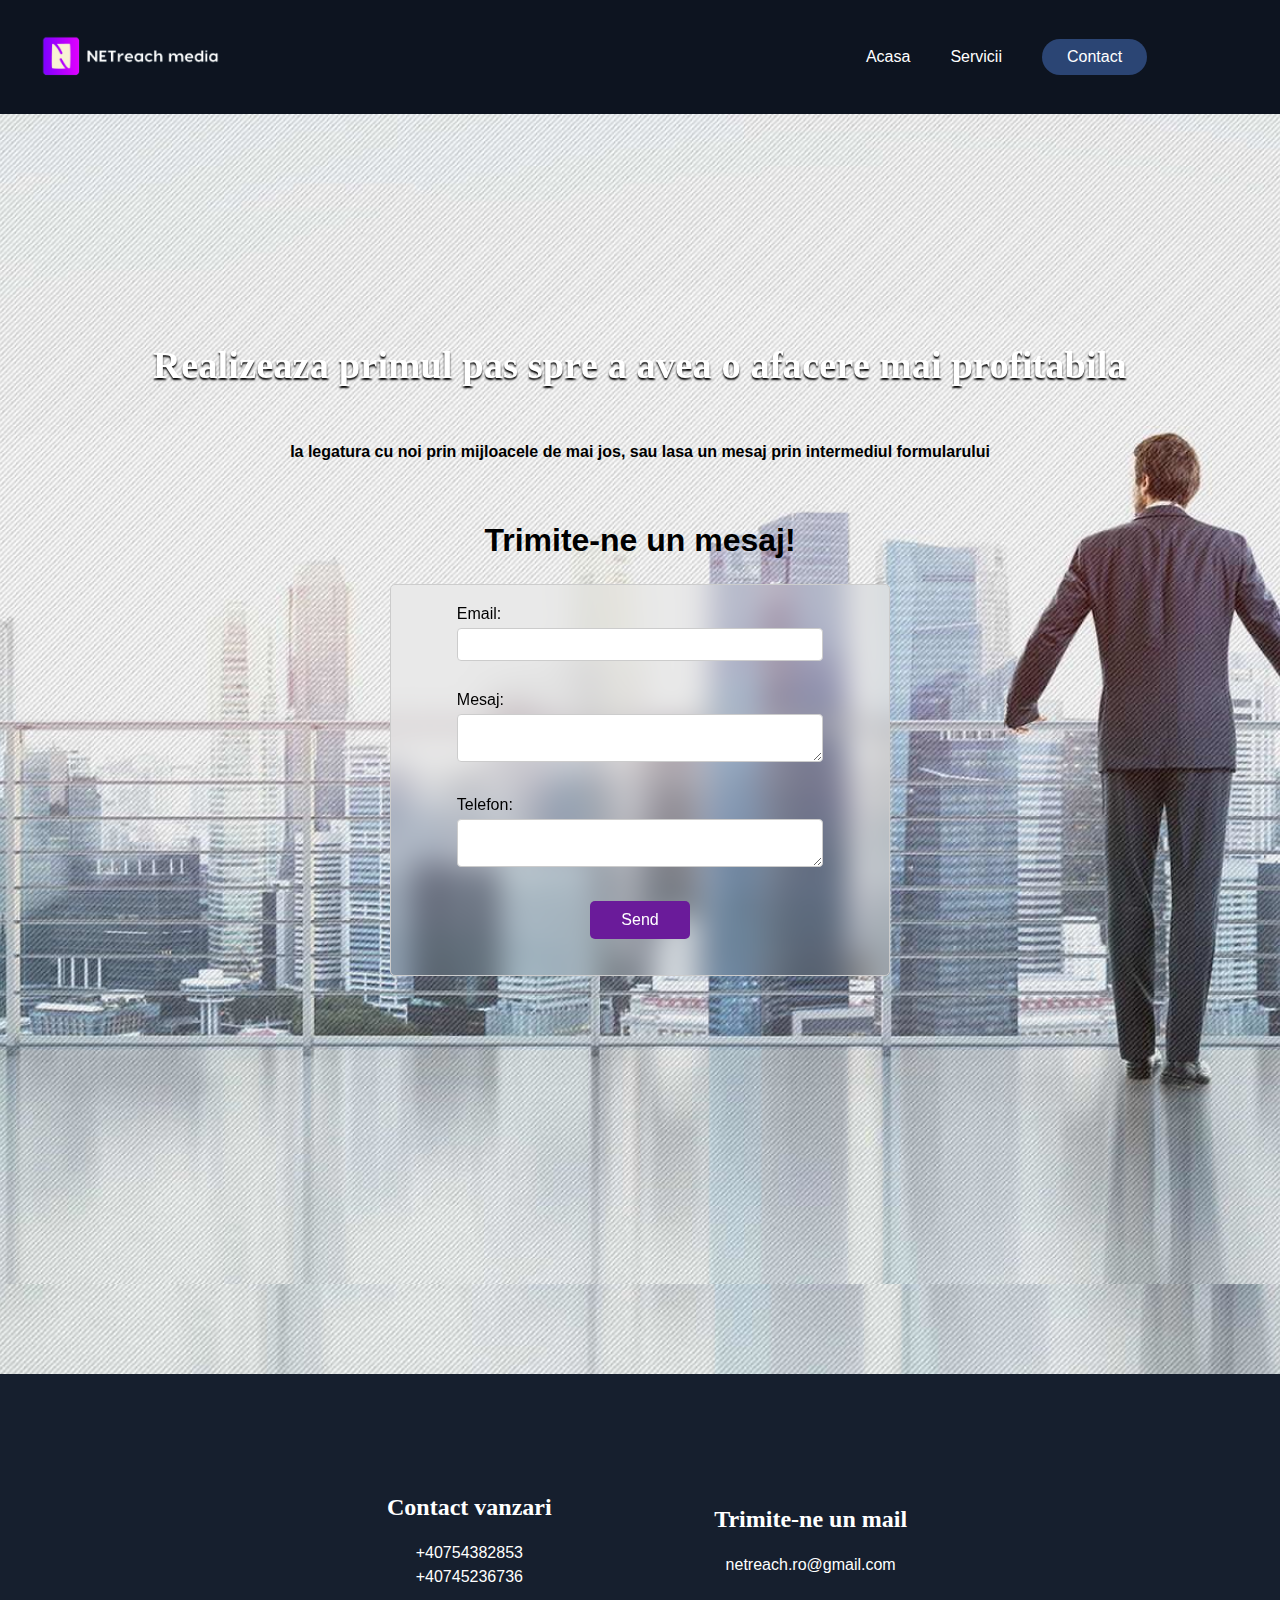
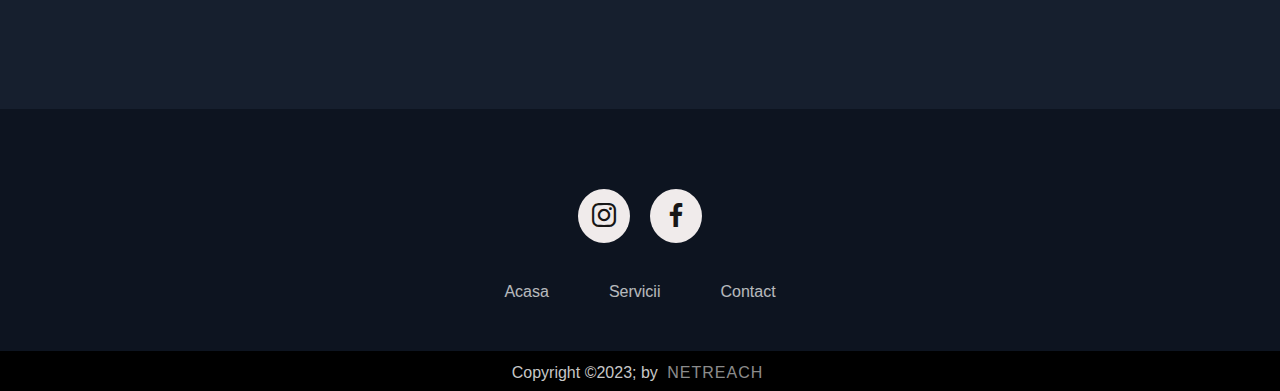
<file: contact.html>
<!DOCTYPE html>
<html lang="en">
<head>
    <script src="https://code.jquery.com/jquery-3.4.1.min.js"></script>
    <script src="cpara.js"></script>
    <meta charset="utf-8">
    <link rel="stylesheet" href="home.css">
    <link rel="stylesheet" href="contact.css">
    <meta http-equiv="X-UA-Compatible" content="IE=edge">
    <meta name="keywords" content="Site keywords here">
    <meta name="description" content="">
    <meta name='copyright' content=''>
    <meta name="viewport" content="width=device-width, initial-scale=1, shrink-to-fit=no">
    <link rel="stylesheet" href="https://cdnjs.cloudflare.com/ajax/libs/animate.css/4.1.1/animate.min.css">
    <link href='https://unpkg.com/boxicons@2.1.4/css/boxicons.min.css' rel='stylesheet'>
    <title>Contact</title>
</head>
<body>
    <style>
        body{font-family:Lato,sans-serif}a{text-decoration:none}*,::after,::before{margin:0;padding:0;-webkit-box-sizing:border-box;box-sizing:border-box}.hero-section{background:#000;position:relative;overflow:hidden;width:100%;height:130vh}.hero-wrapper{width:100%;height:100%;position:absolute;background-image: url('par.jpg');background-repeat:no-repeat;background-position:center;background-size:cover;top:0;left:0;display:-webkit-box;display:-ms-flexbox;display:flex;-webkit-box-pack:center;-ms-flex-pack:center;justify-content:center;-webkit-box-align:center;-ms-flex-align:center;align-items:center;z-index: index 3;}.hero-overlay{width:100%;height:100%;position:absolute;top:0;left:0;z-index:2;background:#000;opacity: 0.2;}.hero-content{width:100%;max-width:1230px;padding:30px;position:relative;z-index:3;display:-webkit-box;display:-ms-flexbox;display:flex;-webkit-box-pack:center;-ms-flex-pack:center;justify-content:center;-webkit-box-align:center;-ms-flex-align:center;align-items:center;-webkit-box-orient:vertical;-webkit-box-direction:normal;-ms-flex-direction:column;flex-direction:column}.hero-title{font-size: clamp(2rem, -0.25rem + 3.333vw, 3.75rem);line-height:85px;font-weight:800;color:#fff;text-shadow:0 2px 2px #000;-webkit-transform:matrix3d(1,0,0,0,0,1,0,0,0,0,1,0,0,0,0,1);transform:matrix3d(1,0,0,0,0,1,0,0,0,0,1,0,0,0,0,1);-webkit-transform-origin:50% 50% 0;-ms-transform-origin:50% 50% 0;transform-origin:50% 50% 0;text-align:center;font-family:'PT Serif',serif}.hero-subtitle{width:100%;max-width:800px;margin:30px auto;color:#000000;font-size:16px;line-height:28px;text-align:center;font-weight:700}.hero-btns{width:100%;z-index:10; display:-webkit-box;display:-ms-flexbox;display:flex;-webkit-box-pack:center;-ms-flex-pack:center;justify-content:center;-webkit-box-align:center;-ms-flex-align:center;align-items:center}.btn:first-child{margin-right:10px}.snake-prim{height:48px;font-size:16px;padding:0 48px;background:#fff;color:#000;display:-webkit-box;display:-ms-flexbox;display:flex;-webkit-box-pack:center;-ms-flex-pack:center;justify-content:center;-webkit-box-align:center;-ms-flex-align:center;align-items:center;font-weight:700;-webkit-transition:all .15s ease;-o-transition:all .15s ease;transition:all .15s ease}.snake-sec{height:48px;font-size:16px;padding:0 48px;background:0 0;color:#fff;display:-webkit-box;display:-ms-flexbox;display:flex;-webkit-box-pack:center;-ms-flex-pack:center;justify-content:center;-webkit-box-align:center;-ms-flex-align:center;align-items:center;border:1px solid #fff;font-weight:700;-webkit-transition:all .15s ease;-o-transition:all .15s ease;transition:all .15s ease}.snake-prim:hover{background:#000;color:#fff}.snake-sec:hover{background:#fff;color:#000}.features{width:100%;max-width:1024px;padding:100px 0;margin:0 auto;display:-webkit-box;display:-ms-flexbox;display:flex;-webkit-box-pack:start;-ms-flex-pack:start;justify-content:flex-start;-webkit-box-align:start;-ms-flex-align:start;align-items:flex-start;position:relative}.features::after{content:"";position:absolute;width:calc(100% - 40px);height:1px;background:#2b4574;bottom:-1px;left:20px}.features-box{width:33.333%;padding:20px}h3{font-size:24px;font-weight:700;margin-bottom:20px;font-family:'PT Serif',serif;color:#ffffff}p{font-size:16px;line-height:24px;color:#666}i{font-style:italic;white-space:nowrap}.demo{width:100%;max-width:728px;padding:100px 0;margin:0 auto;display:-webkit-box;display:-ms-flexbox;display:flex;-webkit-box-pack:start;-ms-flex-pack:start;justify-content:flex-start;-webkit-box-align:start;-ms-flex-align:start;align-items:flex-start;position:relative;text-align:center}.demo-box{width:100%;padding:20px}.editor{width:100%;padding:20px;background:#f8f8f8;border:1px solid #ddd;overflow:auto;text-align:left}.code{font-family:'Source Code Pro',monospace;font-size:small}.code>li{white-space:nowrap}.highlight{padding:4px 8px;background:#f8f8f8;display:inline-block;color:#7f749a;font-family:'Source Code Pro',monospace;font-size:small}.und{font-style:italic;color:#d82b0c;display:inline-block}.demo-box p{margin-bottom:30px}.comment{display:block;color:#b9b9b9;margin-bottom:5px}.ntr{color:#666;display:inline-block}.tag{color:#d82b0c;display:inline-block}.attribute{color:#d08701;display:inline-block}.link{color:#00c3e3;display:inline-block;text-decoration:underline}.not-link{color:#228b22;display:inline-block}.bl{color:#00c3e3}.space{display:inline-block;width:20px}.footer{width:100%;display:-webkit-box;display:-ms-flexbox;display:flex;-webkit-box-pack:center;-ms-flex-pack:center;justify-content:center;-webkit-box-align:center;-ms-flex-align:center;align-items:center;padding:0 20px 100px 20px;-webkit-box-orient:vertical;-webkit-box-direction:normal;-ms-flex-direction:column;flex-direction:column}@media only screen and (max-width:768px){.hero-title{margin-top:10px;line-height:30px;text-align:left}.hero-subtitle{text-align:left}.hero-btns{display:block}.hero-btns .btn:first-child{margin-right:0;margin-bottom:10px}.features{background-color:#161f2e !important; -webkit-box-orient:vertical;-webkit-box-direction:normal;-ms-flex-direction:column;flex-direction:column}.features-box{background-color:#161f2e;width:100%}.demo{text-align:left}}.credit{margin-top:20px;font-size:small;color:#666}.credit>a{color:#444;font-weight:700}.credit>a:hover{text-decoration:underline}
    </style>
   
   <header>
        <nav class="navbar">
            <div class="header__logo">
                <img class="header__logo__img" src="logotraw.png" alt="logo"/>
            </div>
        
            <ul class="navbar__links">
                <li><a href="home.html">Acasa</a></li>
                <li><a href="serv.html">Servicii</a></li>
                <li><a class="login-btn" href="contact.html"><button>Contact</button></a></li>
            </ul>
        </nav>
        <div class="menu-mobile-img">
            <i class='bx bx-menu'></i>
        </div>
        <div class="menu-mobile">
            <ul class="menu-mobile__links">
                <li><a href="home.html">Acasa</a></li>
                <li><a  href="serv.html">Servicii</a></li>
                <li><a href="contact.html">Contact</a></li>
            </ul>
        </div>
    </header>

    <script>
        $(document, window).SnakeParallax({
        backgroundImage:"url('par.jpg')"
        });
    </script>

    <section snake-parallax="hero">
        <div class="hero-section">
            <div class="hero-wrapper">
                <div class="hero-content">
                    
                    <h1 class="hero-title">Realizeaza primul pas spre a avea o afacere mai profitabila</h1>
                    <p class="hero-subtitle">Ia legatura cu  noi prin mijloacele de mai jos, sau lasa un mesaj prin intermediul formularului</p>
                    <div class="formular">
                        <p class="hero-subtitle">Trimite-ne un mesaj!</p>
                                   
                   <form
                       action="https://formspree.io/f/mgegzvae"
                       method="POST"
                       >
                       <label>
                           Email:
                           <input type="email" name="email">
                       </label>
                       <label>
                           Mesaj:
                           <textarea name="message"></textarea>
                       </label>
                       <label>
                           Telefon:
                           <textarea name="message"></textarea>
                       </label>
                       <!-- your other form fields go here -->
                       <button type="submit">Send</button>
                   </form>
                   </div>
                   <div class="gol"></div>
                </div>
            </div>
        </div>
    </section>
    <div class="features__container" >
        <section class="features">
            <div class="features-box">
                <h3>Contact vanzari</h3>
                <p><a href="tel:+40754382853">+40754382853</a></p>
                <p><a href="tel:+40745236736">+40745236736</a></p>
            </div>
            <div class="features-box">
                <h3>Trimite-ne un mail</h3>
                <p><a href="mailto:netreach.ro@gmail.com">netreach.ro@gmail.com</a></p>
                <p></p>
            </div>
        </section>
    </div>
    
    <footer>
        <div class="footer__container">
            <div class="footer__container-social">
                <a href=""><i class='bx bxl-instagram'></i></a>
                <a href="https://www.facebook.com/profile.php?id=61556310938281"><i class='bx bxl-facebook' ></i></a>
            </div>
            <div class="footer__container-nav">
                <ul>
                    <li><a href="home.html">Acasa</a></li>
                    <li><a href="serv.html">Servicii</a></li>
                    <li><a href="contact.html">Contact</a></li>
                </ul>
            </div>
        </div>
        <div class="footer__copy">
            <p>Copyright &copy;2023; by <span class=footer__copy-name>NETreach</span></p>
        </div>
    </footer>
    <script>
        const toggleBtn = document.querySelector('.menu-mobile-img');
        const dropDownMenu = document.querySelector('.menu-mobile');

        toggleBtn.onclick = function() {
            dropDownMenu.classList.toggle('open');
        }
    </script>
</body>
</html>
</file>
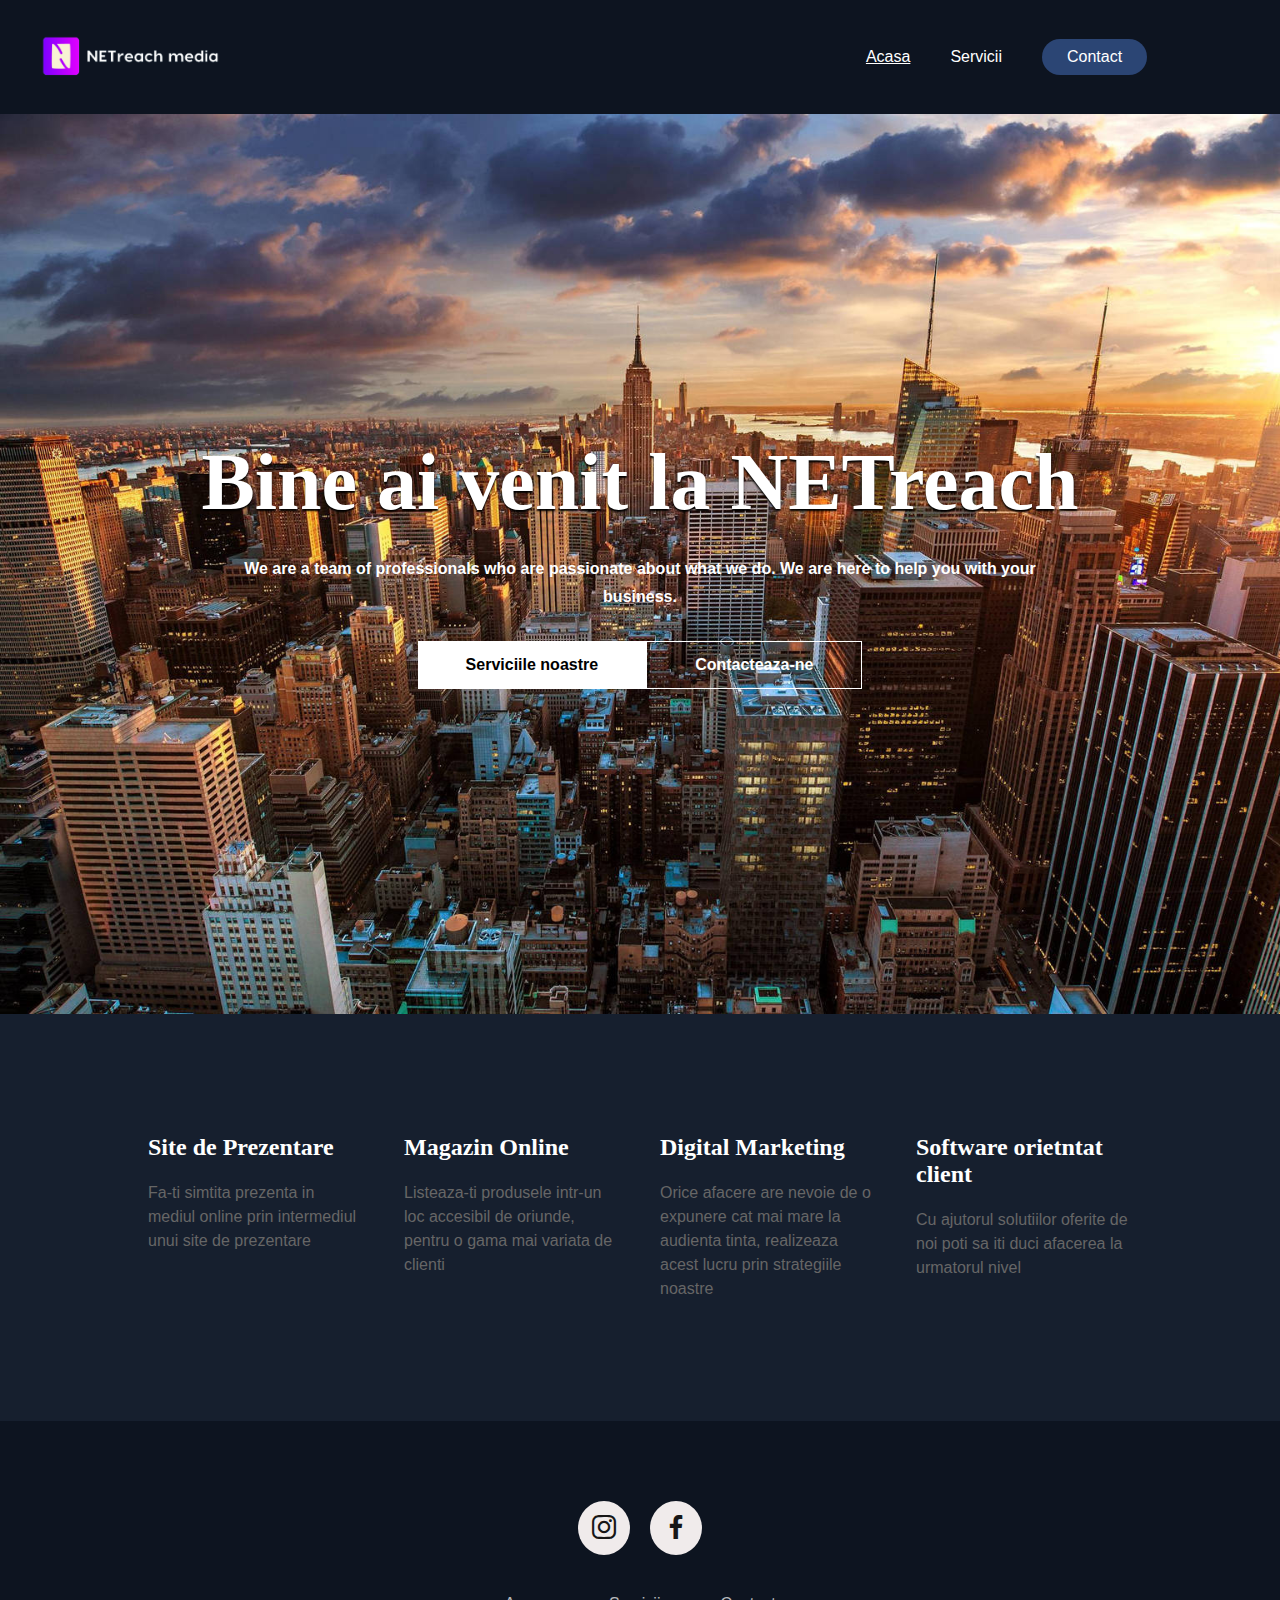
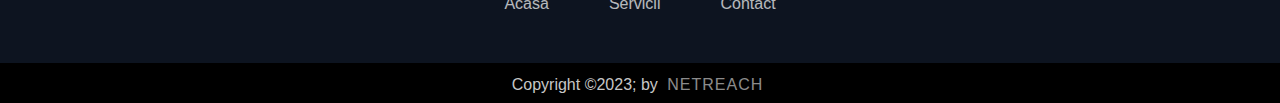
<file: home.html>
<!DOCTYPE html>
<html lang="en">
<head>
    <script src="https://code.jquery.com/jquery-3.4.1.min.js"></script>
    <script src="hpara.js"></script>
    <meta charset="utf-8">
    <link rel="stylesheet" href="home.css">
    <meta http-equiv="X-UA-Compatible" content="IE=edge">
    <meta name="keywords" content="Site keywords here">
    <meta name="description" content="">
    <meta name='copyright' content=''>
    <meta name="viewport" content="width=device-width, initial-scale=1, shrink-to-fit=no">
    <link rel="stylesheet" href="https://cdnjs.cloudflare.com/ajax/libs/animate.css/4.1.1/animate.min.css">
    <link href='https://unpkg.com/boxicons@2.1.4/css/boxicons.min.css' rel='stylesheet'>
    <title>Acasa</title>
</head>

<body>

    <style>
        body{font-family:Lato,sans-serif}a{text-decoration:none}*,::after,::before{margin:0;padding:0;-webkit-box-sizing:border-box;box-sizing:border-box}.hero-section{background:#000;position:relative;overflow:hidden;width:100%;height:100vh}.hero-wrapper{width:100%;height:100%;position:absolute;background-image: url('para.jpg');background-repeat:no-repeat;background-position:center;background-size:cover;top:0;left:0;display:-webkit-box;display:-ms-flexbox;display:flex;-webkit-box-pack:center;-ms-flex-pack:center;justify-content:center;-webkit-box-align:center;-ms-flex-align:center;align-items:center;z-index: index 3;}.hero-overlay{width:100%;height:100%;position:absolute;top:0;left:0;z-index:2;background:#000;opacity: 0.2;}.hero-content{width:100%;max-width:1230px;padding:30px;position:relative;z-index:3;display:-webkit-box;display:-ms-flexbox;display:flex;-webkit-box-pack:center;-ms-flex-pack:center;justify-content:center;-webkit-box-align:center;-ms-flex-align:center;align-items:center;-webkit-box-orient:vertical;-webkit-box-direction:normal;-ms-flex-direction:column;flex-direction:column}.hero-title{font-size:80px;line-height:85px;font-weight:800;color:#fff;text-shadow:0 2px 2px #000;-webkit-transform:matrix3d(1,0,0,0,0,1,0,0,0,0,1,0,0,0,0,1);transform:matrix3d(1,0,0,0,0,1,0,0,0,0,1,0,0,0,0,1);-webkit-transform-origin:50% 50% 0;-ms-transform-origin:50% 50% 0;transform-origin:50% 50% 0;text-align:center;font-family:'PT Serif',serif}.hero-subtitle{width:100%;max-width:800px;margin:30px auto;color:#fff;font-size:16px;line-height:28px;text-align:center;font-weight:700}.hero-btns{width:100%;z-index:10; display:-webkit-box;display:-ms-flexbox;display:flex;-webkit-box-pack:center;-ms-flex-pack:center;justify-content:center;-webkit-box-align:center;-ms-flex-align:center;align-items:center}.btn:first-child{margin-right:10px}.snake-prim{height:48px;font-size:16px;padding:0 48px;background:#fff;color:#000;display:-webkit-box;display:-ms-flexbox;display:flex;-webkit-box-pack:center;-ms-flex-pack:center;justify-content:center;-webkit-box-align:center;-ms-flex-align:center;align-items:center;font-weight:700;-webkit-transition:all .15s ease;-o-transition:all .15s ease;transition:all .15s ease}.snake-sec{height:48px;font-size:16px;padding:0 48px;background:0 0;color:#fff;display:-webkit-box;display:-ms-flexbox;display:flex;-webkit-box-pack:center;-ms-flex-pack:center;justify-content:center;-webkit-box-align:center;-ms-flex-align:center;align-items:center;border:1px solid #fff;font-weight:700;-webkit-transition:all .15s ease;-o-transition:all .15s ease;transition:all .15s ease}.snake-prim:hover{background:#000;color:#fff}.snake-sec:hover{background:#fff;color:#000}.features{width:100%;max-width:1024px;padding:100px 0;margin:0 auto;display:-webkit-box;display:-ms-flexbox;display:flex;-webkit-box-pack:start;-ms-flex-pack:start;justify-content:flex-start;-webkit-box-align:start;-ms-flex-align:start;align-items:flex-start;position:relative}.features::after{content:"";position:absolute;width:calc(100% - 40px);height:1px;background:#2b4574;bottom:-1px;left:20px}.features-box{width:33.333%;padding:20px}h3{font-size:24px;font-weight:700;margin-bottom:20px;font-family:'PT Serif',serif;color:#ffffff}p{font-size:16px;line-height:24px;color:#666}i{font-style:italic;white-space:nowrap}.demo{width:100%;max-width:728px;padding:100px 0;margin:0 auto;display:-webkit-box;display:-ms-flexbox;display:flex;-webkit-box-pack:start;-ms-flex-pack:start;justify-content:flex-start;-webkit-box-align:start;-ms-flex-align:start;align-items:flex-start;position:relative;text-align:center}.demo-box{width:100%;padding:20px}.editor{width:100%;padding:20px;background:#f8f8f8;border:1px solid #ddd;overflow:auto;text-align:left}.code{font-family:'Source Code Pro',monospace;font-size:small}.code>li{white-space:nowrap}.highlight{padding:4px 8px;background:#f8f8f8;display:inline-block;color:#7f749a;font-family:'Source Code Pro',monospace;font-size:small}.und{font-style:italic;color:#d82b0c;display:inline-block}.demo-box p{margin-bottom:30px}.comment{display:block;color:#b9b9b9;margin-bottom:5px}.ntr{color:#666;display:inline-block}.tag{color:#d82b0c;display:inline-block}.attribute{color:#d08701;display:inline-block}.link{color:#00c3e3;display:inline-block;text-decoration:underline}.not-link{color:#228b22;display:inline-block}.bl{color:#00c3e3}.space{display:inline-block;width:20px}.footer{width:100%;display:-webkit-box;display:-ms-flexbox;display:flex;-webkit-box-pack:center;-ms-flex-pack:center;justify-content:center;-webkit-box-align:center;-ms-flex-align:center;align-items:center;padding:0 20px 100px 20px;-webkit-box-orient:vertical;-webkit-box-direction:normal;-ms-flex-direction:column;flex-direction:column}@media only screen and (max-width:768px){.hero-title{font-size:48px;line-height:56px;text-align:left}.hero-subtitle{text-align:left}.hero-btns{display:block}.hero-btns .btn:first-child{margin-right:0;margin-bottom:10px}.features{background-color:#161f2e !important; -webkit-box-orient:vertical;-webkit-box-direction:normal;-ms-flex-direction:column;flex-direction:column}.features-box{background-color:#161f2e;width:100%}.demo{text-align:left}}.credit{margin-top:20px;font-size:small;color:#666}.credit>a{color:#444;font-weight:700}.credit>a:hover{text-decoration:underline}
    </style>
   
    <header>
        <nav class="navbar">
            <div class="header__logo">
                <img class="header__logo__img" src="logotraw.png" alt="logo"/>
            </div>
        
            <ul class="navbar__links">
                <li><a class="active" href="home.html">Acasa</a></li>
                <li><a href="serv.html">Servicii</a></li>
                <li><a class="login-btn" href="contact.html"><button>Contact</button></a></li>
            </ul>
        </nav>
        <div class="menu-mobile-img">
            <i class='bx bx-menu'></i>
        </div>
        <div class="menu-mobile">
            <ul class="menu-mobile__links">
                <li ><a class="active" href="home.html">Acasa</a></li>
                <li><a  href="serv.html">Servicii</a></li>
                <li><a class="login-btn-mobile" href="contact.html"><button>Contact</button></a></li>
            </ul>
        </div>
    </header>
    <script>
        $(document, window).SnakeParallax({
          backgroundImage:"url('para.jpg')"
        });
      </script>
    
    <section snake-parallax="hero">
        <div class="hero-section">
            <div class="hero-wrapper">
                <div class="hero-content">
                    <h1 class="hero-title">Bine ai venit la NETreach</h1>
                    <p class="hero-subtitle">We are a team of professionals who are passionate about what we do. We are here to help you with your business.</p>
                    <div class="hero-btns">
                        <a href="serv.html" class="snake-prim">Serviciile noastre</a>
                        <a href="contact.html" class="snake-sec">Contacteaza-ne</a>
                    </div>
                </div>
            </div>
        </div>
    </section>
    <div class="features__container">
        <section class="features">
            <div class="features-box">
                <h3>Site de Prezentare</h3>
                <p>Fa-ti simtita prezenta in mediul online prin intermediul unui site de prezentare</p>
            </div>
            <div class="features-box">
                <h3>Magazin Online</h3>
                <p>Listeaza-ti produsele intr-un loc accesibil de oriunde, pentru o gama mai variata de clienti</p>
            </div>
            <div class="features-box">
                <h3>Digital Marketing</h3>
                <p>Orice afacere are nevoie de o expunere cat mai mare la audienta tinta, realizeaza acest lucru prin strategiile noastre</p>
            </div>
            <div class="features-box">
                <h3>Software orietntat client</h3>
                <p>Cu ajutorul solutiilor oferite de noi poti sa iti duci afacerea la urmatorul nivel</p>
            </div>
        </section>
    </div>
    <footer>
        <div class="footer__container">
            <div class="footer__container-social">
                <a href=""><i class='bx bxl-instagram'></i></a>
                <a href="https://www.facebook.com/profile.php?id=61556310938281"><i class='bx bxl-facebook' ></i></a>
            </div>
            <div class="footer__container-nav">
                <ul>
                    <li><a href="home.html">Acasa</a></li>
                    <li><a href="serv.html">Servicii</a></li>
                    <li><a href="contact.html">Contact</a></li>
                </ul>
            </div>
        </div>
        <div class="footer__copy">
            <p>Copyright &copy;2023; by <span class=footer__copy-name>NETreach</span></p>
        </div>
    </footer>
    <script>
        const toggleBtn = document.querySelector('.menu-mobile-img');
        const dropDownMenu = document.querySelector('.menu-mobile');

        toggleBtn.onclick = function() {
            dropDownMenu.classList.toggle('open');
        }
    </script>
</body>
</html>
</file>
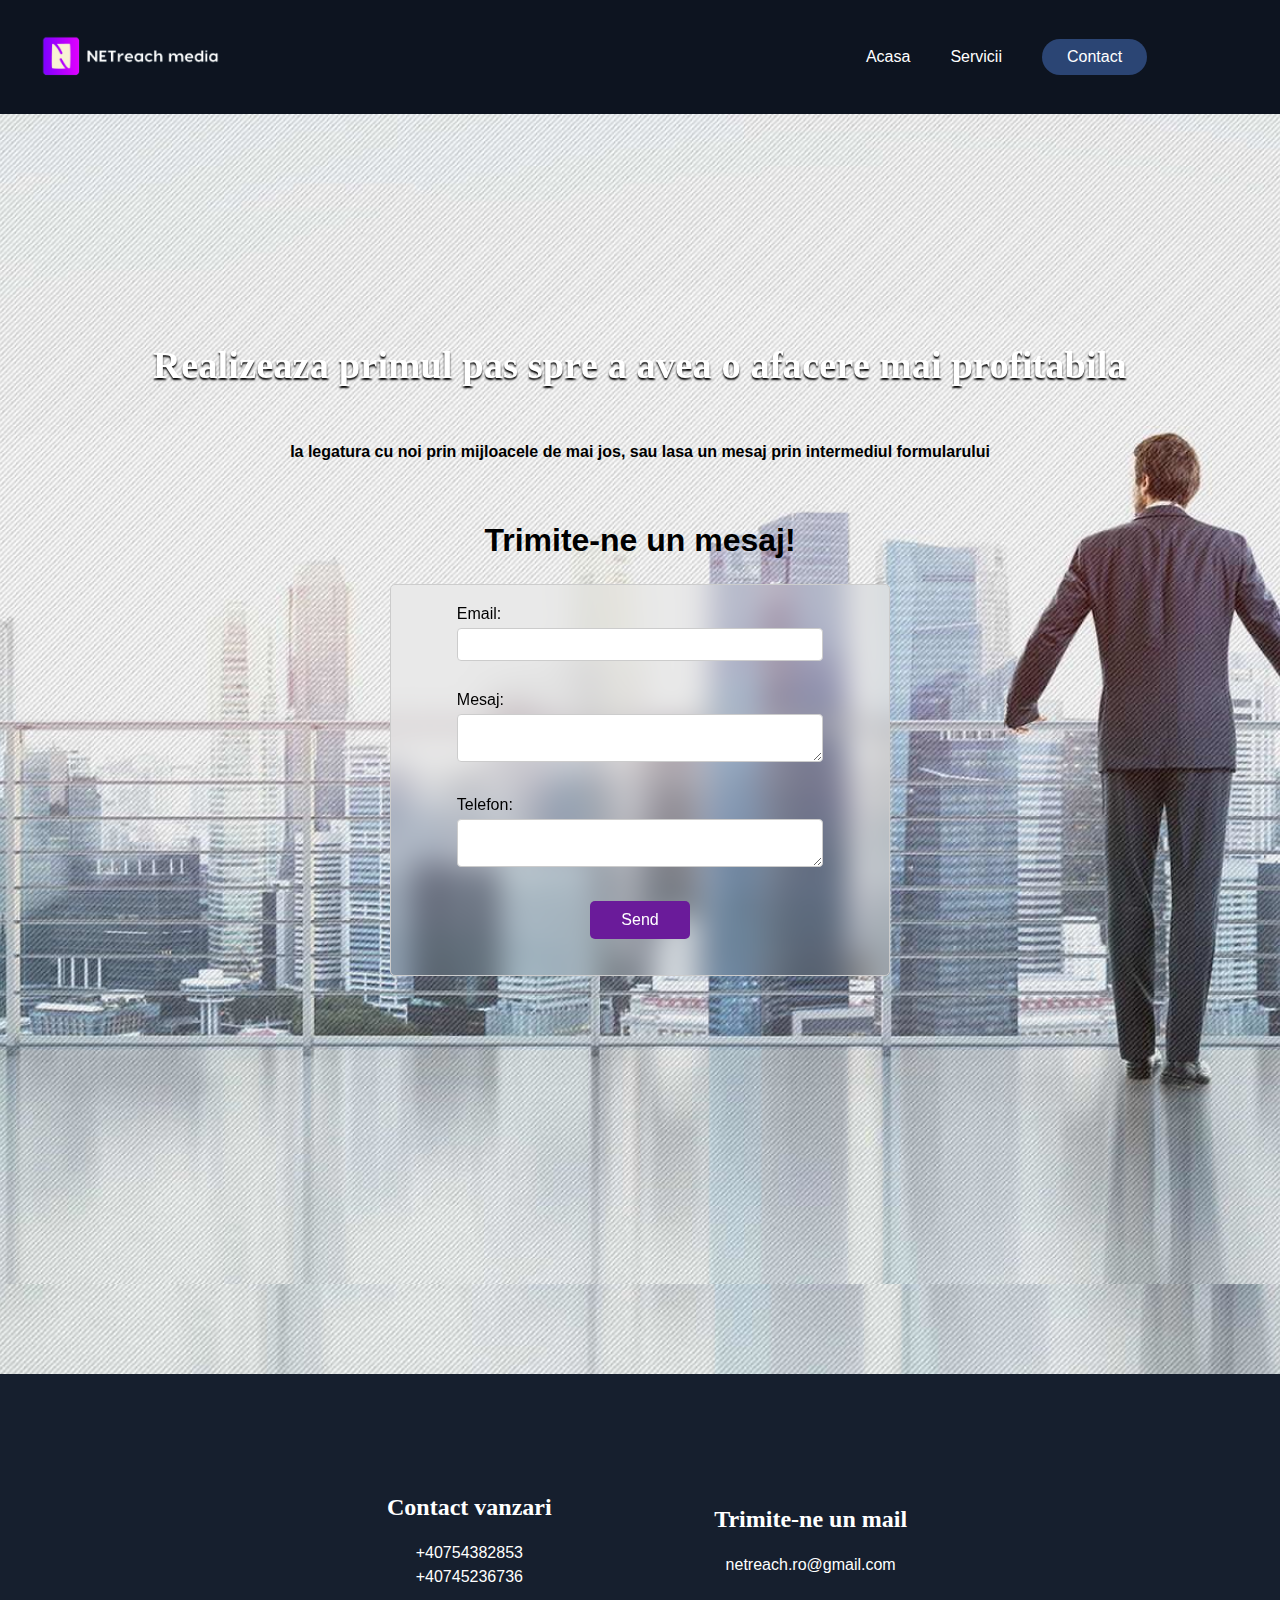
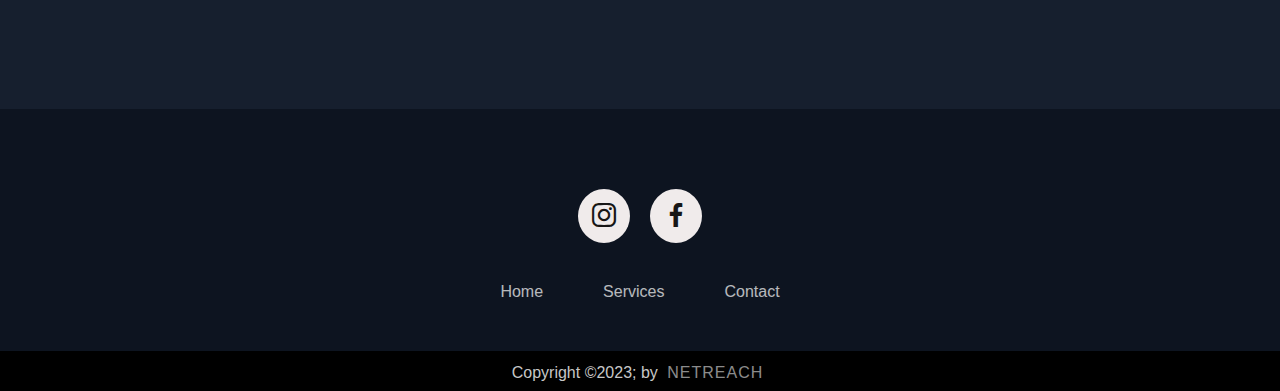
<file: contact/contact.html>
<!DOCTYPE html>
<html lang="en">
<head>
    <script src="https://code.jquery.com/jquery-3.4.1.min.js"></script>
    <script src="/contact/para.js"></script>
    <meta charset="utf-8">
    <link rel="stylesheet" href="/home/home.css">
    <link rel="stylesheet" href="/contact/contact.css">
    <meta http-equiv="X-UA-Compatible" content="IE=edge">
    <meta name="keywords" content="Site keywords here">
    <meta name="description" content="">
    <meta name='copyright' content=''>
    <meta name="viewport" content="width=device-width, initial-scale=1, shrink-to-fit=no">
    <link rel="stylesheet" href="https://cdnjs.cloudflare.com/ajax/libs/animate.css/4.1.1/animate.min.css">
    <link href='https://unpkg.com/boxicons@2.1.4/css/boxicons.min.css' rel='stylesheet'>
    <title>Contact</title>
</head>
<body>
    <style>
        body{font-family:Lato,sans-serif}a{text-decoration:none}*,::after,::before{margin:0;padding:0;-webkit-box-sizing:border-box;box-sizing:border-box}.hero-section{background:#000;position:relative;overflow:hidden;width:100%;height:130vh}.hero-wrapper{width:100%;height:100%;position:absolute;background-image: url('par.jpg');background-repeat:no-repeat;background-position:center;background-size:cover;top:0;left:0;display:-webkit-box;display:-ms-flexbox;display:flex;-webkit-box-pack:center;-ms-flex-pack:center;justify-content:center;-webkit-box-align:center;-ms-flex-align:center;align-items:center;z-index: index 3;}.hero-overlay{width:100%;height:100%;position:absolute;top:0;left:0;z-index:2;background:#000;opacity: 0.2;}.hero-content{width:100%;max-width:1230px;padding:30px;position:relative;z-index:3;display:-webkit-box;display:-ms-flexbox;display:flex;-webkit-box-pack:center;-ms-flex-pack:center;justify-content:center;-webkit-box-align:center;-ms-flex-align:center;align-items:center;-webkit-box-orient:vertical;-webkit-box-direction:normal;-ms-flex-direction:column;flex-direction:column}.hero-title{font-size: clamp(2rem, -0.25rem + 3.333vw, 3.75rem);line-height:85px;font-weight:800;color:#fff;text-shadow:0 2px 2px #000;-webkit-transform:matrix3d(1,0,0,0,0,1,0,0,0,0,1,0,0,0,0,1);transform:matrix3d(1,0,0,0,0,1,0,0,0,0,1,0,0,0,0,1);-webkit-transform-origin:50% 50% 0;-ms-transform-origin:50% 50% 0;transform-origin:50% 50% 0;text-align:center;font-family:'PT Serif',serif}.hero-subtitle{width:100%;max-width:800px;margin:30px auto;color:#000000;font-size:16px;line-height:28px;text-align:center;font-weight:700}.hero-btns{width:100%;z-index:10; display:-webkit-box;display:-ms-flexbox;display:flex;-webkit-box-pack:center;-ms-flex-pack:center;justify-content:center;-webkit-box-align:center;-ms-flex-align:center;align-items:center}.btn:first-child{margin-right:10px}.snake-prim{height:48px;font-size:16px;padding:0 48px;background:#fff;color:#000;display:-webkit-box;display:-ms-flexbox;display:flex;-webkit-box-pack:center;-ms-flex-pack:center;justify-content:center;-webkit-box-align:center;-ms-flex-align:center;align-items:center;font-weight:700;-webkit-transition:all .15s ease;-o-transition:all .15s ease;transition:all .15s ease}.snake-sec{height:48px;font-size:16px;padding:0 48px;background:0 0;color:#fff;display:-webkit-box;display:-ms-flexbox;display:flex;-webkit-box-pack:center;-ms-flex-pack:center;justify-content:center;-webkit-box-align:center;-ms-flex-align:center;align-items:center;border:1px solid #fff;font-weight:700;-webkit-transition:all .15s ease;-o-transition:all .15s ease;transition:all .15s ease}.snake-prim:hover{background:#000;color:#fff}.snake-sec:hover{background:#fff;color:#000}.features{width:100%;max-width:1024px;padding:100px 0;margin:0 auto;display:-webkit-box;display:-ms-flexbox;display:flex;-webkit-box-pack:start;-ms-flex-pack:start;justify-content:flex-start;-webkit-box-align:start;-ms-flex-align:start;align-items:flex-start;position:relative}.features::after{content:"";position:absolute;width:calc(100% - 40px);height:1px;background:#2b4574;bottom:-1px;left:20px}.features-box{width:33.333%;padding:20px}h3{font-size:24px;font-weight:700;margin-bottom:20px;font-family:'PT Serif',serif;color:#ffffff}p{font-size:16px;line-height:24px;color:#666}i{font-style:italic;white-space:nowrap}.demo{width:100%;max-width:728px;padding:100px 0;margin:0 auto;display:-webkit-box;display:-ms-flexbox;display:flex;-webkit-box-pack:start;-ms-flex-pack:start;justify-content:flex-start;-webkit-box-align:start;-ms-flex-align:start;align-items:flex-start;position:relative;text-align:center}.demo-box{width:100%;padding:20px}.editor{width:100%;padding:20px;background:#f8f8f8;border:1px solid #ddd;overflow:auto;text-align:left}.code{font-family:'Source Code Pro',monospace;font-size:small}.code>li{white-space:nowrap}.highlight{padding:4px 8px;background:#f8f8f8;display:inline-block;color:#7f749a;font-family:'Source Code Pro',monospace;font-size:small}.und{font-style:italic;color:#d82b0c;display:inline-block}.demo-box p{margin-bottom:30px}.comment{display:block;color:#b9b9b9;margin-bottom:5px}.ntr{color:#666;display:inline-block}.tag{color:#d82b0c;display:inline-block}.attribute{color:#d08701;display:inline-block}.link{color:#00c3e3;display:inline-block;text-decoration:underline}.not-link{color:#228b22;display:inline-block}.bl{color:#00c3e3}.space{display:inline-block;width:20px}.footer{width:100%;display:-webkit-box;display:-ms-flexbox;display:flex;-webkit-box-pack:center;-ms-flex-pack:center;justify-content:center;-webkit-box-align:center;-ms-flex-align:center;align-items:center;padding:0 20px 100px 20px;-webkit-box-orient:vertical;-webkit-box-direction:normal;-ms-flex-direction:column;flex-direction:column}@media only screen and (max-width:768px){.hero-title{margin-top:10px;line-height:30px;text-align:left}.hero-subtitle{text-align:left}.hero-btns{display:block}.hero-btns .btn:first-child{margin-right:0;margin-bottom:10px}.features{background-color:#161f2e !important; -webkit-box-orient:vertical;-webkit-box-direction:normal;-ms-flex-direction:column;flex-direction:column}.features-box{background-color:#161f2e;width:100%}.demo{text-align:left}}.credit{margin-top:20px;font-size:small;color:#666}.credit>a{color:#444;font-weight:700}.credit>a:hover{text-decoration:underline}
    </style>
   
   <header>
        <nav class="navbar">
            <div class="header__logo">
                <img class="header__logo__img" src="logotraw.png" alt="logo"/>
            </div>
        
            <ul class="navbar__links">
                <li><a href="/home/home.html">Acasa</a></li>
                <li><a href="/serv/serv.html">Servicii</a></li>
                <li><a class="login-btn" href="/contact/contact.html"><button>Contact</button></a></li>
            </ul>
        </nav>
        <div class="menu-mobile-img">
            <i class='bx bx-menu'></i>
        </div>
        <div class="menu-mobile">
            <ul class="menu-mobile__links">
                <li><a href="/home/home.html">Acasa</a></li>
                <li><a  href="/serv/serv.html">Servicii</a></li>
                <li><a href="/contact/contact.html">Contact</a></li>
            </ul>
        </div>
    </header>

    <script>
        $(document, window).SnakeParallax({
        backgroundImage:"url('/contact/par.jpg')"
        });
    </script>

    <section snake-parallax="hero">
        <div class="hero-section">
            <div class="hero-wrapper">
                <div class="hero-content">
                    
                    <h1 class="hero-title">Realizeaza primul pas spre a avea o afacere mai profitabila</h1>
                    <p class="hero-subtitle">Ia legatura cu  noi prin mijloacele de mai jos, sau lasa un mesaj prin intermediul formularului</p>
                    <div class="formular">
                        <p class="hero-subtitle">Trimite-ne un mesaj!</p>
                                   
                   <form
                       action="https://formspree.io/f/mgegzvae"
                       method="POST"
                       >
                       <label>
                           Email:
                           <input type="email" name="email">
                       </label>
                       <label>
                           Mesaj:
                           <textarea name="message"></textarea>
                       </label>
                       <label>
                           Telefon:
                           <textarea name="message"></textarea>
                       </label>
                       <!-- your other form fields go here -->
                       <button type="submit">Send</button>
                   </form>
                   </div>
                   <div class="gol"></div>
                </div>
            </div>
        </div>
    </section>
    <div class="features__container" >
        <section class="features">
            <div class="features-box">
                <h3>Contact vanzari</h3>
                <p><a href="tel:+40754382853">+40754382853</a></p>
                <p><a href="tel:+40745236736">+40745236736</a></p>
            </div>
            <div class="features-box">
                <h3>Trimite-ne un mail</h3>
                <p><a href="mailto:netreach.ro@gmail.com">netreach.ro@gmail.com</a></p>
                <p></p>
            </div>
        </section>
    </div>
    
    <footer>
        <div class="footer__container">
            <div class="footer__container-social">
                <a href=""><i class='bx bxl-instagram'></i></a>
                <a href="https://www.facebook.com/profile.php?id=61556310938281"><i class='bx bxl-facebook' ></i></a>
            </div>
            <div class="footer__container-nav">
                <ul>
                    <li><a href="/home/home.html">Home</a></li>
                    <li><a href="/serv/serv.html">Services</a></li>
                    <li><a href="/contact/contact.html">Contact</a></li>
                </ul>
            </div>
        </div>
        <div class="footer__copy">
            <p>Copyright &copy;2023; by <span class=footer__copy-name>NETreach</span></p>
        </div>
    </footer>
    <script>
        const toggleBtn = document.querySelector('.menu-mobile-img');
        const dropDownMenu = document.querySelector('.menu-mobile');

        toggleBtn.onclick = function() {
            dropDownMenu.classList.toggle('open');
        }
    </script>
</body>
</html>
</file>
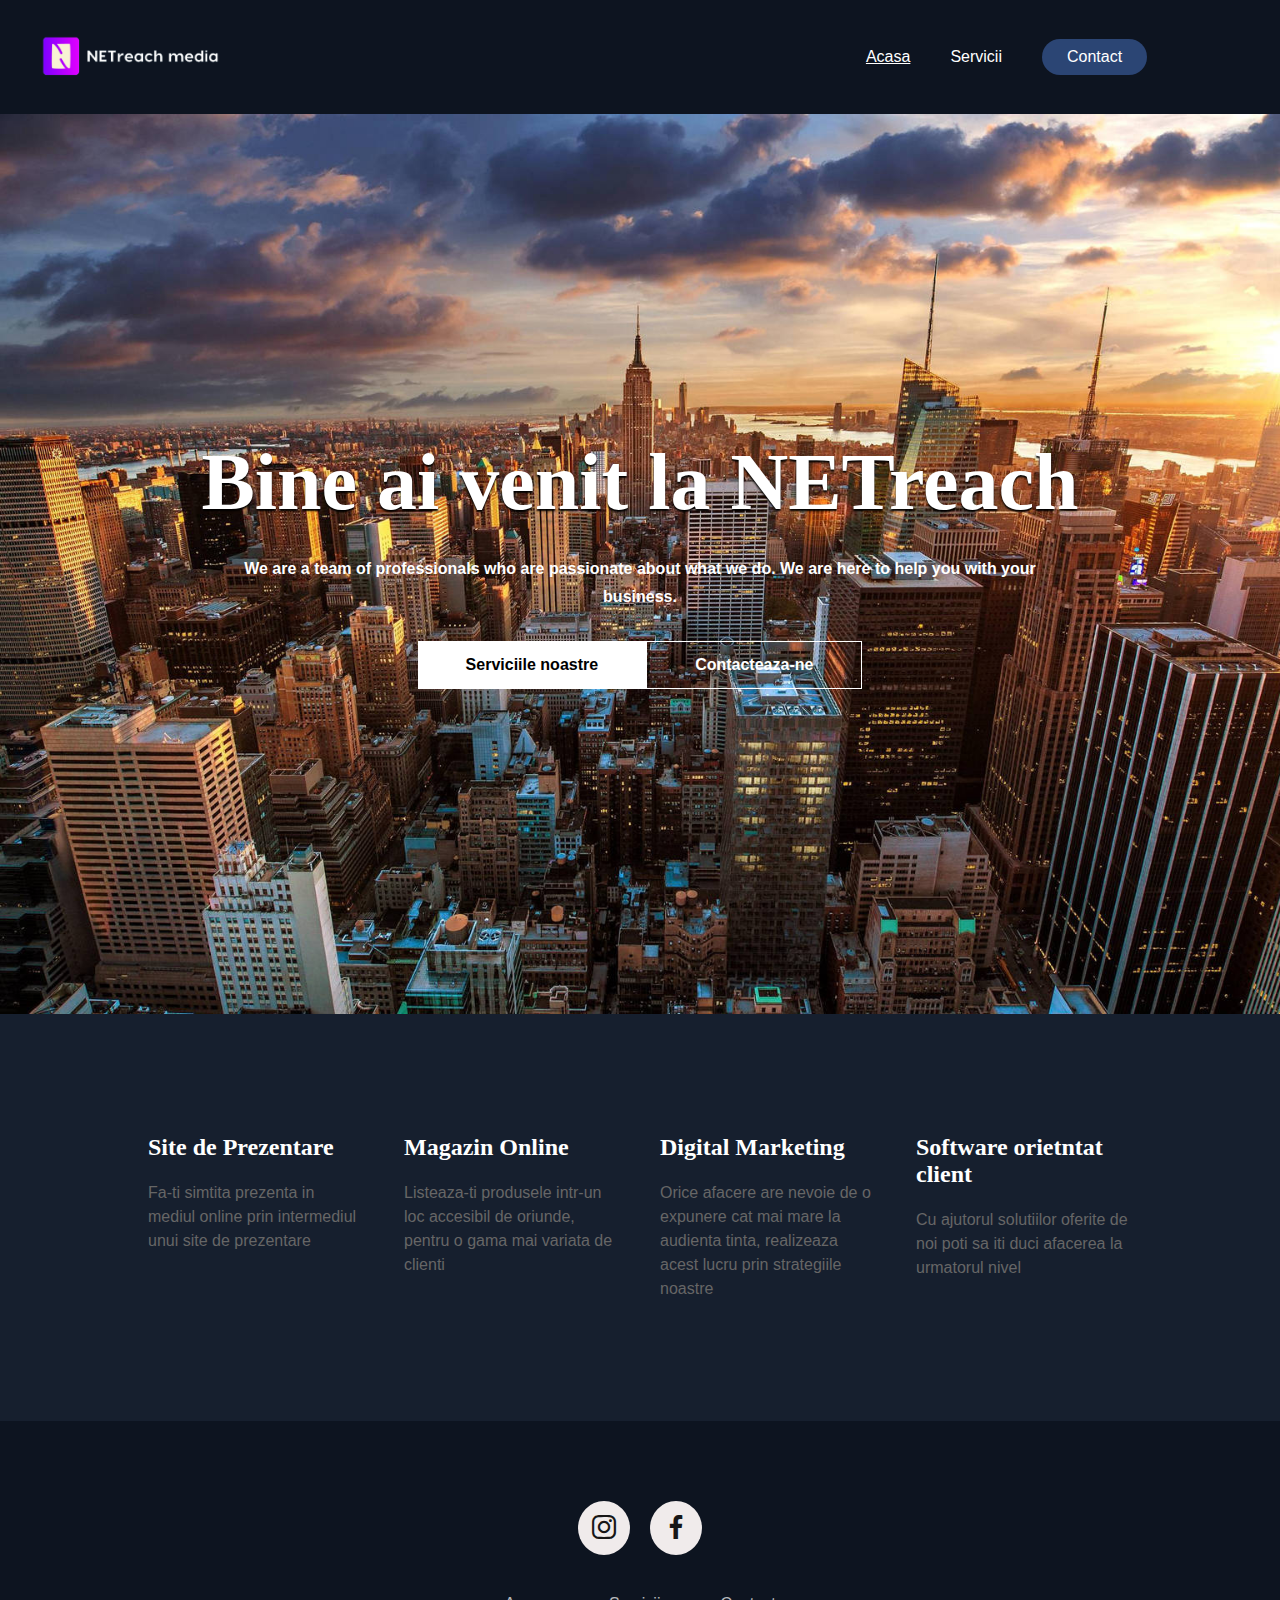
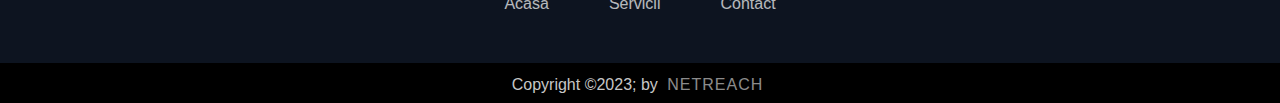
<file: home/home.html>
<!DOCTYPE html>
<html lang="en">
<head>
    <script src="https://code.jquery.com/jquery-3.4.1.min.js"></script>
    <script src="/home/para.js"></script>
    <meta charset="utf-8">
    <link rel="stylesheet" href="/home/home.css">
    <meta http-equiv="X-UA-Compatible" content="IE=edge">
    <meta name="keywords" content="Site keywords here">
    <meta name="description" content="">
    <meta name='copyright' content=''>
    <meta name="viewport" content="width=device-width, initial-scale=1, shrink-to-fit=no">
    <link rel="stylesheet" href="https://cdnjs.cloudflare.com/ajax/libs/animate.css/4.1.1/animate.min.css">
    <link href='https://unpkg.com/boxicons@2.1.4/css/boxicons.min.css' rel='stylesheet'>
    <title>Acasa</title>
</head>

<body>

    <style>
        body{font-family:Lato,sans-serif}a{text-decoration:none}*,::after,::before{margin:0;padding:0;-webkit-box-sizing:border-box;box-sizing:border-box}.hero-section{background:#000;position:relative;overflow:hidden;width:100%;height:100vh}.hero-wrapper{width:100%;height:100%;position:absolute;background-image: url('para.jpg');background-repeat:no-repeat;background-position:center;background-size:cover;top:0;left:0;display:-webkit-box;display:-ms-flexbox;display:flex;-webkit-box-pack:center;-ms-flex-pack:center;justify-content:center;-webkit-box-align:center;-ms-flex-align:center;align-items:center;z-index: index 3;}.hero-overlay{width:100%;height:100%;position:absolute;top:0;left:0;z-index:2;background:#000;opacity: 0.2;}.hero-content{width:100%;max-width:1230px;padding:30px;position:relative;z-index:3;display:-webkit-box;display:-ms-flexbox;display:flex;-webkit-box-pack:center;-ms-flex-pack:center;justify-content:center;-webkit-box-align:center;-ms-flex-align:center;align-items:center;-webkit-box-orient:vertical;-webkit-box-direction:normal;-ms-flex-direction:column;flex-direction:column}.hero-title{font-size:80px;line-height:85px;font-weight:800;color:#fff;text-shadow:0 2px 2px #000;-webkit-transform:matrix3d(1,0,0,0,0,1,0,0,0,0,1,0,0,0,0,1);transform:matrix3d(1,0,0,0,0,1,0,0,0,0,1,0,0,0,0,1);-webkit-transform-origin:50% 50% 0;-ms-transform-origin:50% 50% 0;transform-origin:50% 50% 0;text-align:center;font-family:'PT Serif',serif}.hero-subtitle{width:100%;max-width:800px;margin:30px auto;color:#fff;font-size:16px;line-height:28px;text-align:center;font-weight:700}.hero-btns{width:100%;z-index:10; display:-webkit-box;display:-ms-flexbox;display:flex;-webkit-box-pack:center;-ms-flex-pack:center;justify-content:center;-webkit-box-align:center;-ms-flex-align:center;align-items:center}.btn:first-child{margin-right:10px}.snake-prim{height:48px;font-size:16px;padding:0 48px;background:#fff;color:#000;display:-webkit-box;display:-ms-flexbox;display:flex;-webkit-box-pack:center;-ms-flex-pack:center;justify-content:center;-webkit-box-align:center;-ms-flex-align:center;align-items:center;font-weight:700;-webkit-transition:all .15s ease;-o-transition:all .15s ease;transition:all .15s ease}.snake-sec{height:48px;font-size:16px;padding:0 48px;background:0 0;color:#fff;display:-webkit-box;display:-ms-flexbox;display:flex;-webkit-box-pack:center;-ms-flex-pack:center;justify-content:center;-webkit-box-align:center;-ms-flex-align:center;align-items:center;border:1px solid #fff;font-weight:700;-webkit-transition:all .15s ease;-o-transition:all .15s ease;transition:all .15s ease}.snake-prim:hover{background:#000;color:#fff}.snake-sec:hover{background:#fff;color:#000}.features{width:100%;max-width:1024px;padding:100px 0;margin:0 auto;display:-webkit-box;display:-ms-flexbox;display:flex;-webkit-box-pack:start;-ms-flex-pack:start;justify-content:flex-start;-webkit-box-align:start;-ms-flex-align:start;align-items:flex-start;position:relative}.features::after{content:"";position:absolute;width:calc(100% - 40px);height:1px;background:#2b4574;bottom:-1px;left:20px}.features-box{width:33.333%;padding:20px}h3{font-size:24px;font-weight:700;margin-bottom:20px;font-family:'PT Serif',serif;color:#ffffff}p{font-size:16px;line-height:24px;color:#666}i{font-style:italic;white-space:nowrap}.demo{width:100%;max-width:728px;padding:100px 0;margin:0 auto;display:-webkit-box;display:-ms-flexbox;display:flex;-webkit-box-pack:start;-ms-flex-pack:start;justify-content:flex-start;-webkit-box-align:start;-ms-flex-align:start;align-items:flex-start;position:relative;text-align:center}.demo-box{width:100%;padding:20px}.editor{width:100%;padding:20px;background:#f8f8f8;border:1px solid #ddd;overflow:auto;text-align:left}.code{font-family:'Source Code Pro',monospace;font-size:small}.code>li{white-space:nowrap}.highlight{padding:4px 8px;background:#f8f8f8;display:inline-block;color:#7f749a;font-family:'Source Code Pro',monospace;font-size:small}.und{font-style:italic;color:#d82b0c;display:inline-block}.demo-box p{margin-bottom:30px}.comment{display:block;color:#b9b9b9;margin-bottom:5px}.ntr{color:#666;display:inline-block}.tag{color:#d82b0c;display:inline-block}.attribute{color:#d08701;display:inline-block}.link{color:#00c3e3;display:inline-block;text-decoration:underline}.not-link{color:#228b22;display:inline-block}.bl{color:#00c3e3}.space{display:inline-block;width:20px}.footer{width:100%;display:-webkit-box;display:-ms-flexbox;display:flex;-webkit-box-pack:center;-ms-flex-pack:center;justify-content:center;-webkit-box-align:center;-ms-flex-align:center;align-items:center;padding:0 20px 100px 20px;-webkit-box-orient:vertical;-webkit-box-direction:normal;-ms-flex-direction:column;flex-direction:column}@media only screen and (max-width:768px){.hero-title{font-size:48px;line-height:56px;text-align:left}.hero-subtitle{text-align:left}.hero-btns{display:block}.hero-btns .btn:first-child{margin-right:0;margin-bottom:10px}.features{background-color:#161f2e !important; -webkit-box-orient:vertical;-webkit-box-direction:normal;-ms-flex-direction:column;flex-direction:column}.features-box{background-color:#161f2e;width:100%}.demo{text-align:left}}.credit{margin-top:20px;font-size:small;color:#666}.credit>a{color:#444;font-weight:700}.credit>a:hover{text-decoration:underline}
    </style>
   
    <header>
        <nav class="navbar">
            <div class="header__logo">
                <img class="header__logo__img" src="logotraw.png" alt="logo"/>
            </div>
        
            <ul class="navbar__links">
                <li><a class="active" href="/home/home.html">Acasa</a></li>
                <li><a href="/serv/serv.html">Servicii</a></li>
                <li><a class="login-btn" href="/contact/contact.html"><button>Contact</button></a></li>
            </ul>
        </nav>
        <div class="menu-mobile-img">
            <i class='bx bx-menu'></i>
        </div>
        <div class="menu-mobile">
            <ul class="menu-mobile__links">
                <li ><a class="active" href="/home/home.html">Acasa</a></li>
                <li><a  href="/serv/serv.html">Servicii</a></li>
                <li><a class="login-btn-mobile" href="/contact/contact.html"><button>Contact</button></a></li>
            </ul>
        </div>
    </header>
    <script>
        $(document, window).SnakeParallax({
          backgroundImage:"url('/home/para.jpg')"
        });
      </script>
    
    <section snake-parallax="hero">
        <div class="hero-section">
            <div class="hero-wrapper">
                <div class="hero-content">
                    <h1 class="hero-title">Bine ai venit la NETreach</h1>
                    <p class="hero-subtitle">We are a team of professionals who are passionate about what we do. We are here to help you with your business.</p>
                    <div class="hero-btns">
                        <a href="/serv/serv.html" class="snake-prim">Serviciile noastre</a>
                        <a href="/contact/contact.html" class="snake-sec">Contacteaza-ne</a>
                    </div>
                </div>
            </div>
        </div>
    </section>
    <div class="features__container">
        <section class="features">
            <div class="features-box">
                <h3>Site de Prezentare</h3>
                <p>Fa-ti simtita prezenta in mediul online prin intermediul unui site de prezentare</p>
            </div>
            <div class="features-box">
                <h3>Magazin Online</h3>
                <p>Listeaza-ti produsele intr-un loc accesibil de oriunde, pentru o gama mai variata de clienti</p>
            </div>
            <div class="features-box">
                <h3>Digital Marketing</h3>
                <p>Orice afacere are nevoie de o expunere cat mai mare la audienta tinta, realizeaza acest lucru prin strategiile noastre</p>
            </div>
            <div class="features-box">
                <h3>Software orietntat client</h3>
                <p>Cu ajutorul solutiilor oferite de noi poti sa iti duci afacerea la urmatorul nivel</p>
            </div>
        </section>
    </div>
    <footer>
        <div class="footer__container">
            <div class="footer__container-social">
                <a href=""><i class='bx bxl-instagram'></i></a>
                <a href="https://www.facebook.com/profile.php?id=61556310938281"><i class='bx bxl-facebook' ></i></a>
            </div>
            <div class="footer__container-nav">
                <ul>
                    <li><a href="/home/home.html">Acasa</a></li>
                    <li><a href="/serv/serv.html">Servicii</a></li>
                    <li><a href="/contact/contact.html">Contact</a></li>
                </ul>
            </div>
        </div>
        <div class="footer__copy">
            <p>Copyright &copy;2023; by <span class=footer__copy-name>NETreach</span></p>
        </div>
    </footer>
    <script>
        const toggleBtn = document.querySelector('.menu-mobile-img');
        const dropDownMenu = document.querySelector('.menu-mobile');

        toggleBtn.onclick = function() {
            dropDownMenu.classList.toggle('open');
        }
    </script>
</body>
</html>
</file>
<file: home.css>
* {
    margin: 0;
    padding: 0;
    box-sizing: border-box;
    font-family: "Montserrat", sans-serif;
    scroll-behavior: smooth;
}
header{
    display: flex;
    align-items: center;
    padding: 30px;
    background: #0d1420;
}
header li, a, button{
    font-weight: 500;
    font-size: 16px;
    color: #ffffff;
    text-decoration: none;
}
.menu-mobile-img{
    z-index: 101;
    font-size: 45px;
    display: none;
    cursor: pointer;
    color: #fff;
}
.menu-mobile{
    z-index: 99;
    position: absolute;
    top: 0;
    width: 100%;
    height: 0px;
    left: 0;
    display: none;
    padding-top: 90px;
    justify-content: flex-start;
    align-items: center;
    flex-direction: column;
    background-color: #0d1420;
    overflow: hidden;
    transition: height 0.5s;
}
.menu-mobile.open{
    height: 300px;
}
.menu-mobile__links ul{
    display: flex;
}
.menu-mobile__links li{
    list-style: none;
    text-align: center;
    margin-top: 10px;
}
.menu-mobile__links li a{
    display: block;
    padding: 10px 25px;
    border-radius: 50px;
    color: #fefefe;
    margin: 0 5px;
}
.menu-mobile__links li a:hover{
    background-color: rgb(35, 38, 61);
}
.menu-mobile__links li:nth-child(5) a:hover{
    background-color: transparent;
}

.menu-mobile__links button{
    padding: 9px 25px;
    background-color: #2b4574;
    border: none;
    border-radius: 50px;
    cursor: pointer;
    transition: all 0.3s ease 0s;
}
.menu-mobile__links button:hover {
    background-color: rgba(43, 69, 116, 0.8);
}

.navbar{
    flex: 80%;
    display: flex;
    overflow: hidden;
    z-index: 100;
}

.header__logo{
    flex: 65%;
    display: flex;
    position: relative;
}
.header__logo__img{
    z-index: 2;
    width: 200px;
    cursor: pointer;
}

.navbar__links{
    flex: 35%;
    display: flex;
    justify-content: center;
    align-items: center;
    list-style: none;
}
.features__container{
    background-color: #161f2e;
    width: 100% !important;
    /* Additional styling to ensure no horizontal scroll */
    box-sizing: border-box; /* Includes padding and border in the element's width and height */
    margin-left: auto;
    margin-right: auto;
    /* Remove default margin/padding that could cause horizontal scrolling */
    padding-left: 0;
    padding-right: 0;
}
.features::after{
    visibility: hidden;
}


.navbar__links li{
    display: inline-block;
    padding: 0px 20px;
}

.navbar__links li a{
    transition: all 0.3s ease 0s;
}

.navbar__links li a:hover{
    color: #b5bec4;
}

.active{
    text-decoration: underline;
    text-decoration-thickness: 1px;
}

.login-btn {
    z-index: 100;
}

.login-btn button{
    margin-right: 60px;
    padding: 9px 25px;
    background-color: rgba(43, 69, 116, 1);
    border: none;
    border-radius: 50px;
    cursor: pointer;
    transition: all 0.3s ease 0s;
}

.login-btn button:hover{
    background-color: rgba(43, 69, 116, 0.8);
}

@media only screen and (max-width: 900px){
    .navbar__links{
        display: none;
    }
    .login-btn{
        display: none;
    }
    .menu-mobile-img{
        display: block;
    }
    .menu-mobile{
        display: flex;
    }

    .service_sectionx .animated-title {
        /* Adjust the properties as needed for mobile screens */
        margin-bottom: 10vh; /* Increased spacing for mobile screens */
        opacity: 1; /* Adjusted for mobile, if needed */
        transform: translateY(0); /* Adjusted for mobile, if needed */
        z-index: 50; /* Ensure the title is on top of the image */
    }

    .service_sectionx > * {
        margin-bottom: 10vh;
    }

    .service_sectionx > *:last-child {
        margin-bottom: 10vh; /* Remove margin from the last element */
    }

    .service_sectionx .square-section {
        width: 90vw; /* Adjusted width for mobile screens */
        margin-top: 10vh;
        display: flex;
        flex-direction: column;
        height: 100vh;
        justify-content: space-evenly !important;
        align-items: center; /* Center align the squares */
    }
    
    .service_sectionx .square {
        width: 90%;
        /* Adjust margins for top and bottom */
        margin-top: 5vw; /* Half of 10vw, as it will be combined with the bottom margin of the previous element */
        margin-bottom: 5vw; /* Half of 10vw */
        /* Other styles for .square */
    }
    
    /* You might need this to handle the first and last square */
    .square:first-child {
        margin-top: 0; /* Remove top margin for the first square */
    }
    
    .square:last-child {
        margin-bottom: 0; /* Remove bottom margin for the last square */
    }

    .service1 .square-section {
        margin-top:60vh;
        display: flex;
        flex-direction: column;
        height: 100vh;
        justify-content: space-evenly !important;
        align-items: center; /* Center align the squares */
    }

    .service1 .square-section .square {
        margin-top: 5vw; /* Half of 10vw */
        margin-bottom: 5vw; /* Half of 10vw */
        /* Other styles for .square */
    }

    .service1 .square-section .square:first-child {
        margin-top: 0; /* Remove top margin for the first square */
    }

    .service1 .square-section .square:last-child {
        margin-bottom: 0; /* Remove bottom margin for the last square */
    }
    
    .wrapper .remember-forgot{
        flex-direction: column;
        align-items: center;
    }
    .intro{
        background: url(servicii1.png);;
    }
    .service{
        height: fit-content!important;
        opacity: 1!important;
    }
    .service1{
        margin-top: 0!important;
        flex-direction: column!important;
        height: 1200px!important;
        opacity: 1!important;
    }
    .service1__image{
        flex: 1!important;
        opacity: 1!important;
        width: 100vw!important;
        margin-left: 0!important;
        border-radius: 0!important;
        height: 300px!important;
    }
    .service1__content{
        opacity: 1!important;
        flex: 1!important;
        margin-top: 1rem;
        padding-left: 0!important;
        align-items: flex-start!important;
        height: fit-content!important;
    }
    #service2_img{
        order:1!important;
    }
    #service2_content{
        order:2!important;
    }
    .service1__content-info {
        width: 100%!important;
        opacity: 1!important;
        border-radius: 0!important;
    }
    .service-sectionx {
        margin-bottom: 20vh;
    }
    
    /* To ensure the last element in a series doesn't have a bottom margin */
    .service-sectionx :last-child {
        margin-bottom: 0;
    }
    
}

/*footer*/
footer{
    background-color: #0d1420;
    width: 100%;
}

.footer__container{
    width: 100%;
    padding: 70px 30px 20px 30px;
}
.footer__container-social{
    display: flex;
    justify-content: center;
}
.footer__container-social a{
    text-decoration: none;
    padding: 10px;
    background-color: #f0ebeb;
    margin: 10px;
    border-radius: 50%;
}
.footer__container-social a i{
    font-size: 2rem;
    color: black;
    opacity: 0.9;
}
.footer__container-social a:hover{
    background-color: #111;
    transition: 0.5s;
}

.footer__container-social a:hover i{
    color: #fff;
    transition: 0.5s;
}
.footer__container-nav{
    margin: 30px 0;
}
.footer__container-nav ul{
    display: flex;
    justify-content: center;
    list-style: none;
}
.footer__container-nav ul li a{
    color:#fff;
    margin: min(30px, 5vw);
    text-decoration: none;
    font-size: clamp(.5rem, 2vw + .5rem, 1rem);
    opacity: 0.7;
    transition: 0.5s;
}
.footer__container-navul li a:hover{
    opacity: 1;
}
.footer__copy{
    color: #fff;
    background-color: black;
    padding: 10px;
    text-align: center;
    height: 2.5rem;
}
.footer__copy p{
    color: #c7c7c7;
}
.footer__copy-name{
    opacity: 0.7;
    text-transform: uppercase;
    letter-spacing: 1px;
    font-weight: 400;
    margin: 0px 5px;
}
</file>
<file: contact.css>
.hero-wrapper{
  height: fit-content;
}
.hero-section{
  height: fit-content;
}
form {
  display: flex;
  flex-direction: column;
  align-items: center;
    max-width: 500px;
    width: 100vw;
    height: fit-content;
    margin: auto;
    padding: 20px;
    border: 1px solid #ccc;
    border-radius: 5px;
  }
  label {
    width: 80%;
    margin-bottom: 10px;
    display: block;
  }
  label textarea{
    width: 100%;
  }
  input[type=email], textarea {
    width: 100%;
    padding: 8px;
    margin-top: 5px;
    margin-bottom: 20px;
    border: 1px solid #ccc;
    border-radius: 4px;
  }
  button[type=submit] {
    background-color: #6a1b9a;
    width: 100px;
  color: #ffffff;
  padding: 10px 20px;
  border: none;
  cursor: pointer;
  border-radius: 5px;
  transition: background-color 0.3s;
  z-index: 1000;
  position: relative;
  overflow: hidden;
  margin-bottom: 1rem;
  }
  button[type=submit]:hover {
    background-color: #000000;
  }
  .gol{
    height: 100px;
  }
  .formular{
    display: flex;
    flex-direction: column;
    align-items: center;
    justify-content: center;
  }
  .formular p{
    text-align: center;
    font-size: clamp(1rem, -0.25rem + 3vw, 2rem);
  }
  .formular form{
    backdrop-filter: blur(15px);
    -webkit-backdrop-filter: blur(15px);
  }
  .features{
    display: flex !important;;
    justify-content: center !important;
    align-items: center !important;
  }
  .features-box{
    text-align: center;
  }
  button[type=submit]:before {
    content: '';
    position: absolute;
    background: radial-gradient(circle, #b91fd8, transparent);
    width: 100%;
    height: 100%;
    transform: scale(0);
    transition: transform 0.3s ease;
    border-radius: 5px;
  } 
  button[type=submit]:hover::before{
    transform: scale(2);
    transition: transform 0.3s ease;
  }
</file>
<file: home/home.css>
* {
    margin: 0;
    padding: 0;
    box-sizing: border-box;
    font-family: "Montserrat", sans-serif;
    scroll-behavior: smooth;
}

/*header, nav*/
header{
    display: flex;
    align-items: center;
    padding: 30px;
    background: #0d1420;
}
header li, a, button{
    font-weight: 500;
    font-size: 16px;
    color: #ffffff;
    text-decoration: none;
}
.menu-mobile-img{
    z-index: 101;
    font-size: 45px;
    display: none;
    cursor: pointer;
    color: #fff;
}
.menu-mobile{
    z-index: 99;
    position: absolute;
    top: 0;
    width: 100%;
    height: 0px;
    left: 0;
    display: none;
    padding-top: 90px;
    justify-content: flex-start;
    align-items: center;
    flex-direction: column;
    background-color: #0d1420;
    overflow: hidden;
    transition: height 0.5s;
}
.menu-mobile.open{
    height: 300px;
}
.menu-mobile__links ul{
    display: flex;
}
.menu-mobile__links li{
    list-style: none;
    text-align: center;
    margin-top: 10px;
}
.menu-mobile__links li a{
    display: block;
    padding: 10px 25px;
    border-radius: 50px;
    color: #fefefe;
    margin: 0 5px;
}
.menu-mobile__links li a:hover{
    background-color: rgb(35, 38, 61);
}
.menu-mobile__links li:nth-child(5) a:hover{
    background-color: transparent;
}

.menu-mobile__links button{
    padding: 9px 25px;
    background-color: #2b4574;
    border: none;
    border-radius: 50px;
    cursor: pointer;
    transition: all 0.3s ease 0s;
}
.menu-mobile__links button:hover {
    background-color: rgba(43, 69, 116, 0.8);
}

.navbar{
    flex: 80%;
    display: flex;
    overflow: hidden;
    z-index: 100;
}

.header__logo{
    flex: 65%;
    display: flex;
    position: relative;
}
.header__logo__img{
    z-index: 2;
    width: 200px;
    cursor: pointer;
}

.navbar__links{
    flex: 35%;
    display: flex;
    justify-content: center;
    align-items: center;
    list-style: none;
}
.features__container{
    background-color: #161f2e;
    width: 100% !important;
    /* Additional styling to ensure no horizontal scroll */
    box-sizing: border-box; /* Includes padding and border in the element's width and height */
    margin-left: auto;
    margin-right: auto;
    /* Remove default margin/padding that could cause horizontal scrolling */
    padding-left: 0;
    padding-right: 0;
}
.features::after{
    visibility: hidden;
}


.navbar__links li{
    display: inline-block;
    padding: 0px 20px;
}

.navbar__links li a{
    transition: all 0.3s ease 0s;
}

.navbar__links li a:hover{
    color: #b5bec4;
}

.active{
    text-decoration: underline;
    text-decoration-thickness: 1px;
}

.login-btn {
    z-index: 100;
}

.login-btn button{
    margin-right: 60px;
    padding: 9px 25px;
    background-color: rgba(43, 69, 116, 1);
    border: none;
    border-radius: 50px;
    cursor: pointer;
    transition: all 0.3s ease 0s;
}

.login-btn button:hover{
    background-color: rgba(43, 69, 116, 0.8);
}

@media only screen and (max-width: 900px){
    .navbar__links{
        display: none;
    }
    .login-btn{
        display: none;
    }
    .menu-mobile-img{
        display: block;
    }
    .menu-mobile{
        display: flex;
    }

    .service_sectionx .animated-title {
        /* Adjust the properties as needed for mobile screens */
        margin-bottom: 10vh; /* Increased spacing for mobile screens */
        opacity: 1; /* Adjusted for mobile, if needed */
        transform: translateY(0); /* Adjusted for mobile, if needed */
        z-index: 50; /* Ensure the title is on top of the image */
    }

    .service_sectionx > * {
        margin-bottom: 10vh;
    }

    .service_sectionx > *:last-child {
        margin-bottom: 10vh; /* Remove margin from the last element */
    }

    .service_sectionx .square-section {
        width: 90vw; /* Adjusted width for mobile screens */
        margin-top: 10vh;
        display: flex;
        flex-direction: column;
        height: 100vh;
        justify-content: space-evenly !important;
        align-items: center; /* Center align the squares */
    }
    
    .service_sectionx .square {
        width: 90%;
        /* Adjust margins for top and bottom */
        margin-top: 5vw; /* Half of 10vw, as it will be combined with the bottom margin of the previous element */
        margin-bottom: 5vw; /* Half of 10vw */
        /* Other styles for .square */
    }
    
    /* You might need this to handle the first and last square */
    .square:first-child {
        margin-top: 0; /* Remove top margin for the first square */
    }
    
    .square:last-child {
        margin-bottom: 0; /* Remove bottom margin for the last square */
    }

    .service1 .square-section {
        margin-top:60vh;
        display: flex;
        flex-direction: column;
        height: 100vh;
        justify-content: space-evenly !important;
        align-items: center; /* Center align the squares */
    }

    .service1 .square-section .square {
        margin-top: 5vw; /* Half of 10vw */
        margin-bottom: 5vw; /* Half of 10vw */
        /* Other styles for .square */
    }

    .service1 .square-section .square:first-child {
        margin-top: 0; /* Remove top margin for the first square */
    }

    .service1 .square-section .square:last-child {
        margin-bottom: 0; /* Remove bottom margin for the last square */
    }
    
    .wrapper .remember-forgot{
        flex-direction: column;
        align-items: center;
    }
    .intro{
        background: url(servicii1.png);;
    }
    .service{
        height: fit-content!important;
        opacity: 1!important;
    }
    .service1{
        margin-top: 0!important;
        flex-direction: column!important;
        height: 1200px!important;
        opacity: 1!important;
    }
    .service1__image{
        flex: 1!important;
        opacity: 1!important;
        width: 100vw!important;
        margin-left: 0!important;
        border-radius: 0!important;
        height: 300px!important;
    }
    .service1__content{
        opacity: 1!important;
        flex: 1!important;
        margin-top: 1rem;
        padding-left: 0!important;
        align-items: flex-start!important;
        height: fit-content!important;
    }
    #service2_img{
        order:1!important;
    }
    #service2_content{
        order:2!important;
    }
    .service1__content-info {
        width: 100%!important;
        opacity: 1!important;
        border-radius: 0!important;
    }
    .service-sectionx {
        margin-bottom: 20vh;
    }
    
    /* To ensure the last element in a series doesn't have a bottom margin */
    .service-sectionx :last-child {
        margin-bottom: 0;
    }
    
}

/*footer*/
footer{
    background-color: #0d1420;
    width: 100%;
}

.footer__container{
    width: 100%;
    padding: 70px 30px 20px 30px;
}
.footer__container-social{
    display: flex;
    justify-content: center;
}
.footer__container-social a{
    text-decoration: none;
    padding: 10px;
    background-color: #f0ebeb;
    margin: 10px;
    border-radius: 50%;
}
.footer__container-social a i{
    font-size: 2rem;
    color: black;
    opacity: 0.9;
}
.footer__container-social a:hover{
    background-color: #111;
    transition: 0.5s;
}

.footer__container-social a:hover i{
    color: #fff;
    transition: 0.5s;
}
.footer__container-nav{
    margin: 30px 0;
}
.footer__container-nav ul{
    display: flex;
    justify-content: center;
    list-style: none;
}
.footer__container-nav ul li a{
    color:#fff;
    margin: min(30px, 5vw);
    text-decoration: none;
    font-size: clamp(.5rem, 2vw + .5rem, 1rem);
    opacity: 0.7;
    transition: 0.5s;
}
.footer__container-navul li a:hover{
    opacity: 1;
}
.footer__copy{
    color: #fff;
    background-color: black;
    padding: 10px;
    text-align: center;
    height: 2.5rem;
}
.footer__copy p{
    color: #c7c7c7;
}
.footer__copy-name{
    opacity: 0.7;
    text-transform: uppercase;
    letter-spacing: 1px;
    font-weight: 400;
    margin: 0px 5px;
}
</file>
<file: contact/contact.css>
.hero-wrapper{
  height: fit-content;
}
.hero-section{
  height: fit-content;
}
form {
  display: flex;
  flex-direction: column;
  align-items: center;
    max-width: 500px;
    width: 100vw;
    height: fit-content;
    margin: auto;
    padding: 20px;
    border: 1px solid #ccc;
    border-radius: 5px;
  }
  label {
    width: 80%;
    margin-bottom: 10px;
    display: block;
  }
  label textarea{
    width: 100%;
  }
  input[type=email], textarea {
    width: 100%;
    padding: 8px;
    margin-top: 5px;
    margin-bottom: 20px;
    border: 1px solid #ccc;
    border-radius: 4px;
  }
  button[type=submit] {
    background-color: #6a1b9a;
    width: 100px;
  color: #ffffff;
  padding: 10px 20px;
  border: none;
  cursor: pointer;
  border-radius: 5px;
  transition: background-color 0.3s;
  z-index: 1000;
  position: relative;
  overflow: hidden;
  margin-bottom: 1rem;
  }
  button[type=submit]:hover {
    background-color: #000000;
  }
  .gol{
    height: 100px;
  }
  .formular{
    display: flex;
    flex-direction: column;
    align-items: center;
    justify-content: center;
  }
  .formular p{
    text-align: center;
    font-size: clamp(1rem, -0.25rem + 3vw, 2rem);
  }
  .formular form{
    backdrop-filter: blur(15px);
    -webkit-backdrop-filter: blur(15px);
  }
  .features{
    display: flex !important;;
    justify-content: center !important;
    align-items: center !important;
  }
  .features-box{
    text-align: center;
  }
  button[type=submit]:before {
    content: '';
    position: absolute;
    background: radial-gradient(circle, #b91fd8, transparent);
    width: 100%;
    height: 100%;
    transform: scale(0);
    transition: transform 0.3s ease;
    border-radius: 5px;
  } 
  button[type=submit]:hover::before{
    transform: scale(2);
    transition: transform 0.3s ease;
  }
</file>
